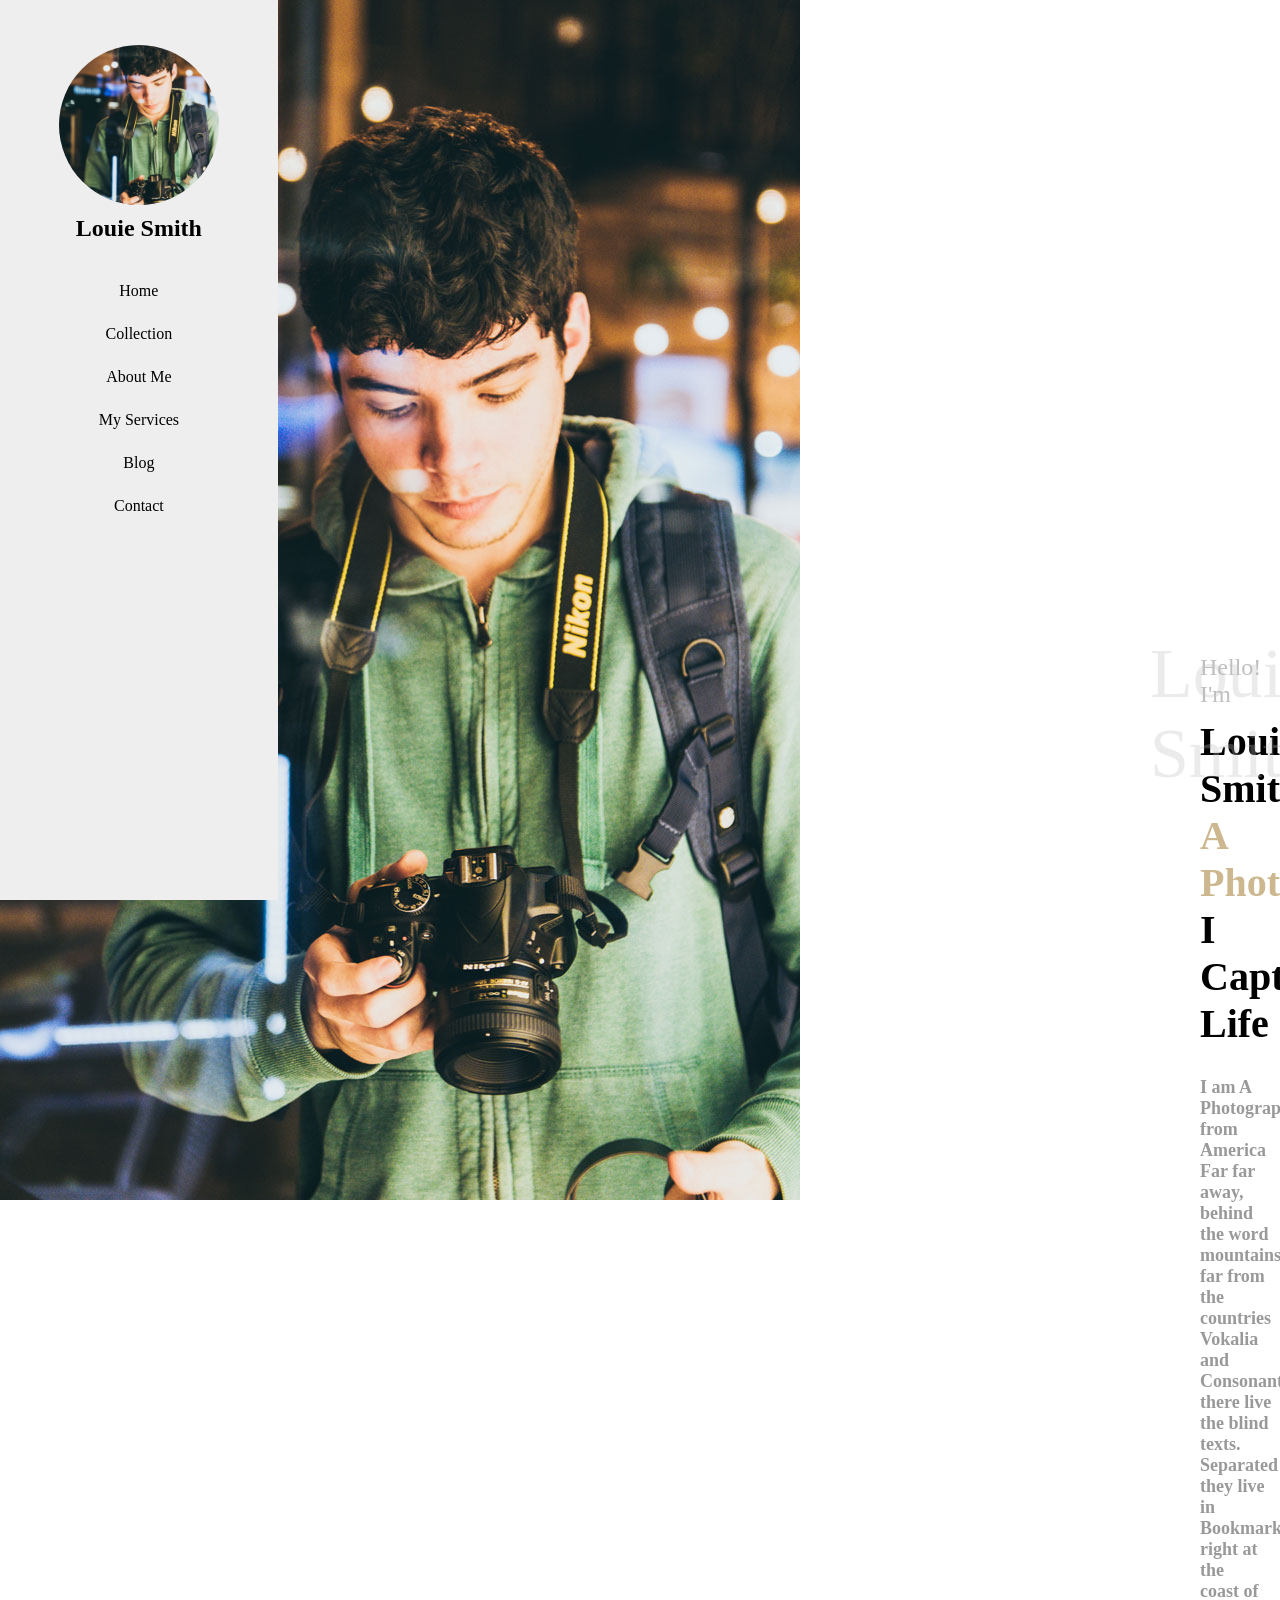
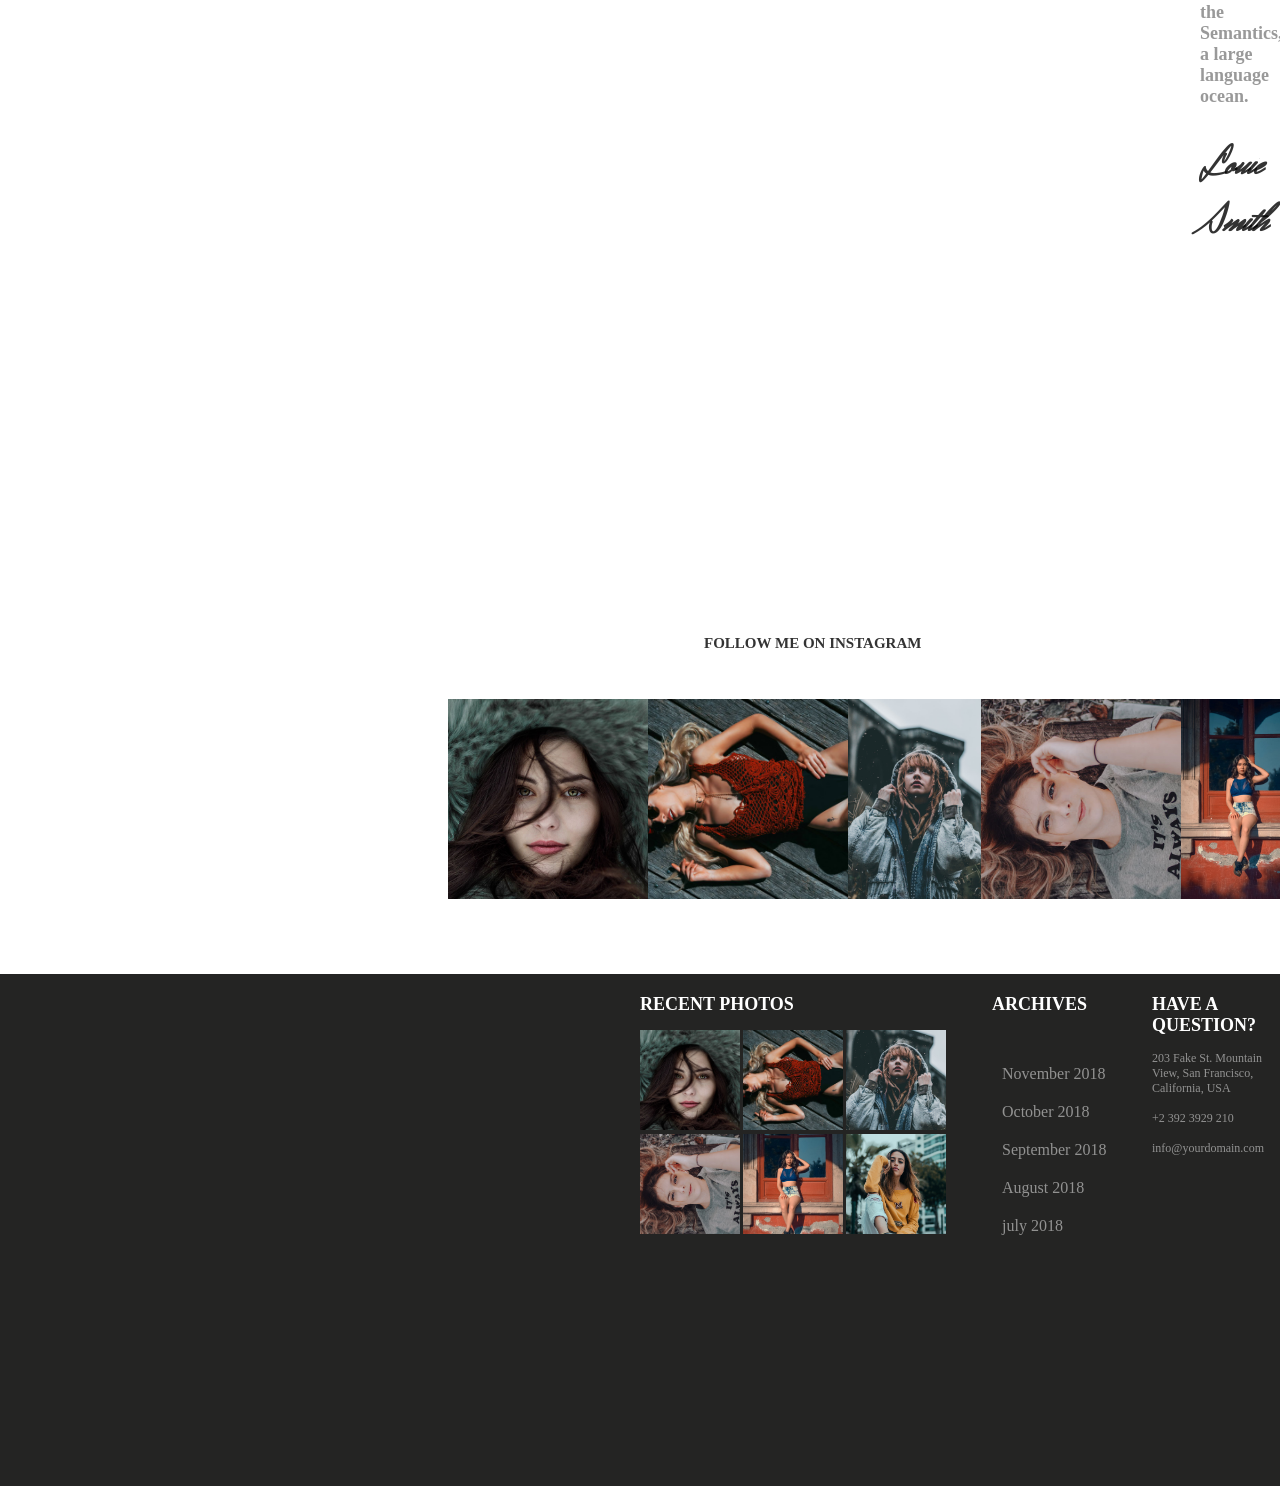
<file: index.html>
<!DOCTYPE html>
<html lang="en">

<head>
    <link rel="stylesheet" href="style.css">
    <link href="https://fonts.googleapis.com/css2?family=Herr+Von+Muellerhoff&display=swap" rel="stylesheet">
    <link rel="stylesheet" href="style.css">
    <meta charset="UTF-8">
    <meta name="viewport" content="width=device-width, initial-scale=1.0">
    <title>DISPLAY FLEX</title>
</head>

<body>
    <header>

        <div class="cinza">
            <img src="author.jpg" id="AUTHOR">
            <h2 id="LOUIS"> <strong>Louie Smith</strong></h2>
            <a id="HOME"href="index.html">Home</a>
            <a href="collection.html">Collection</a>
            <a href="about.html">About Me</a>
            <a href="">My Services</a>
            <a href="">Blog</a>
            <a href="">Contact</a>
           
        </div>
    </header>
    <main>
        <div class="authorimg">
            <img src="author.jpg">
        </div>

        <div class="maincontent">
            <p class="louieopacity">Louie Smith</p>
            <p class="hello">Hello! I'm</p>
            <h1 class="louie">Louie Smith <span id="DOURADO"> A Photographer. </span> I<BR> Capture Life</h1>
            <h5 class="photographer">I am A Photographer from America Far far away, behind the word<br> mountains,
                far from the countries Vokalia and Consonantia, there live<br> the blind texts.
                Separated they live in Bookmarksgrove right at the<br> coast of the Semantics, a large language
                ocean.
            </h5>
            <h2 class="assinature">Louie Smith</h2>
        </div>
        <div class="Bio">
            <h2 class="instagram">FOLLOW ME ON INSTAGRAM</h2>
        </div>
        <div class="imagens">
            <img class="MULHERES" src="image_1.jpg">
            <img class="MULHERES" src="image_2.jpg">
            <img class="MULHERES" src="image_3.jpg">
            <img class="MULHERES" src="image_4.jpg">
            <img class="MULHERES" src="image_5.jpg">
        </div>
    </main>

    <footer>
            <div class="footer">
                <div></div>
                <ul class="col1"> <h2 id="recent">RECENT PHOTOS</h2><br>
                    <img src="image_1.jpg" class="MOÇAS">
                    <img src="image_2.jpg" class="MOÇAS">
                    <img src="image_3.jpg" class="MOÇAS"><br>
                    <img src="image_4.jpg" class="MOÇAS">
                    <img src="image_5.jpg" class="MOÇAS">
                    <img src="image_6.jpg" class="MOÇAS">
                </ul>
                <ul class="col2"> <h2>ARCHIVES</h2>
                    <li id="november">November 2018 </li>
                    <li>October 2018</li>
                    <li>September 2018</li>
                    <li>August 2018</li>
                    <li>july 2018</li>
                </ul>
                <ul class="col3"> <h2 class="question">HAVE A QUESTION?</h2><br>
                    <li>203 Fake St. Mountain View, San Francisco, California, USA</li><br>
                    <li>+2 392 3929 210</li><br>
                    <li>info@yourdomain.com</li><br>
                </ul>


            </div>
    </footer>

</body>

</html>
</file>
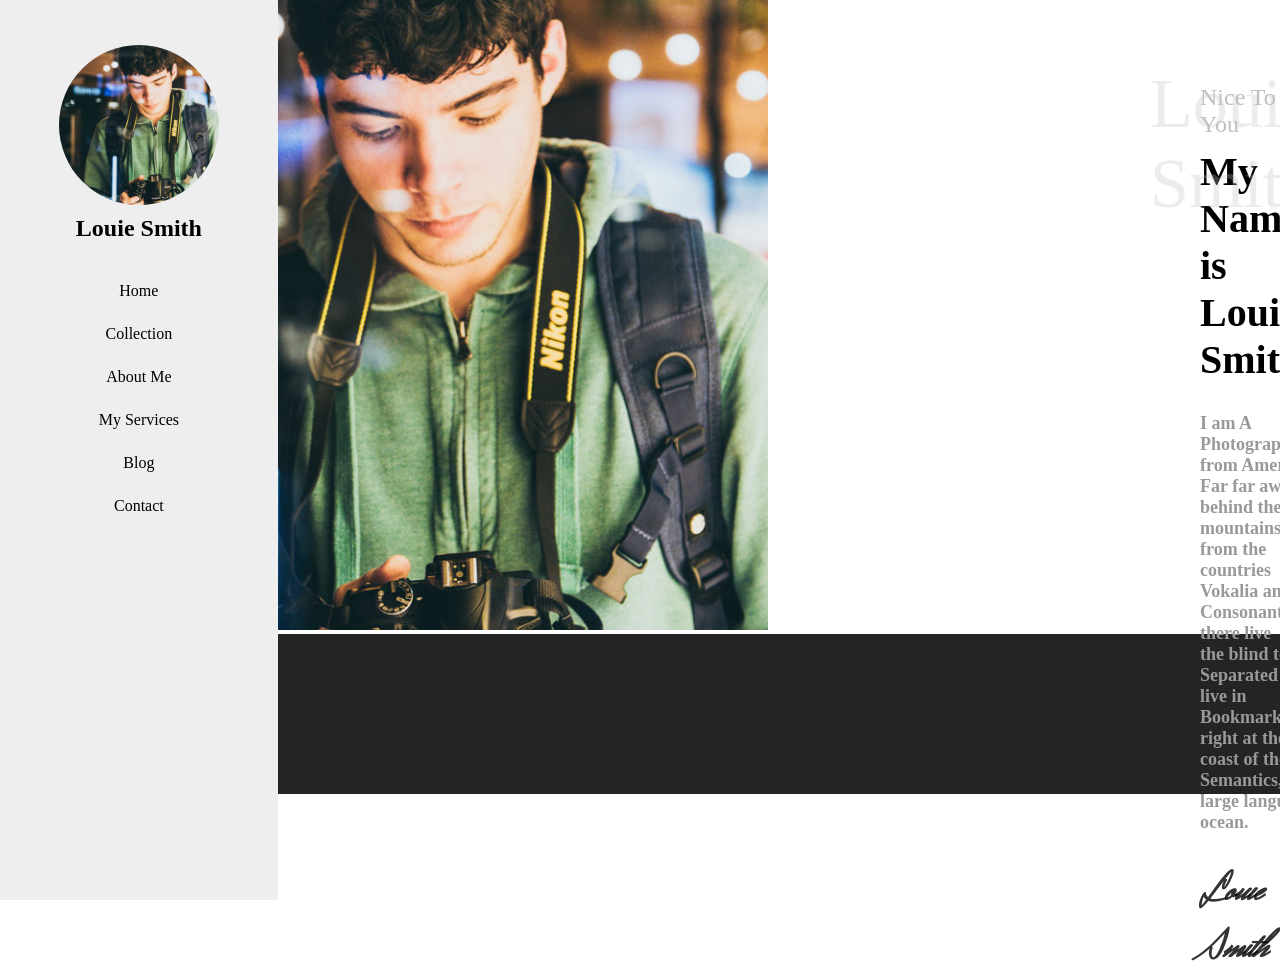
<file: about.html>
<!DOCTYPE html>
<html lang="en">

<head>
    <link rel="stylesheet" href="style.css">
    <link href="https://fonts.googleapis.com/css2?family=Herr+Von+Muellerhoff&display=swap" rel="stylesheet">
    <link rel="stylesheet" href="style.css">
    <meta charset="UTF-8">
    <meta name="viewport" content="width=device-width, initial-scale=1.0">
    <title>DISPLAY FLEX</title>
</head>

<body>
    <header>


            <div class="cinza">
                <img src="author.jpg" id="AUTHOR">
                <h2 id="LOUIS"> <strong>Louie Smith</strong></h2>
                <a id="HOME" href="index.html">Home</a>
                <a href="collection.html">Collection</a>
                <a href="about.html">About Me</a>
                <a href="">My Services</a>
                <a href="">Blog</a>
                <a href="">Contact</a>
                
            </div>
    </header>

    <main>
        <div>
            <img src="author.jpg" id="aboutimg">
        </div>
        <div class="mainabout">
            <p class="louieopacity">Louie Smith</p>
            <p class="hello">Nice To Meet You</p>
            <h1 class="louie">My Name is Louie Smith</h1>
            <h5 class="photographer">I am A Photographer from America Far far away, behind the word<br> mountains,
                far from the countries Vokalia and Consonantia, there live<br> the blind texts.
                Separated they live in Bookmarksgrove right at the<br> coast of the Semantics, a large language
                ocean.
            </h5>
            <h2 class="assinature">Louie Smith</h2>
        </div>
    </main>

    <footer>
        <div class="footerabout">            
        </div>
    </footer>
</body>

</html>
</file>
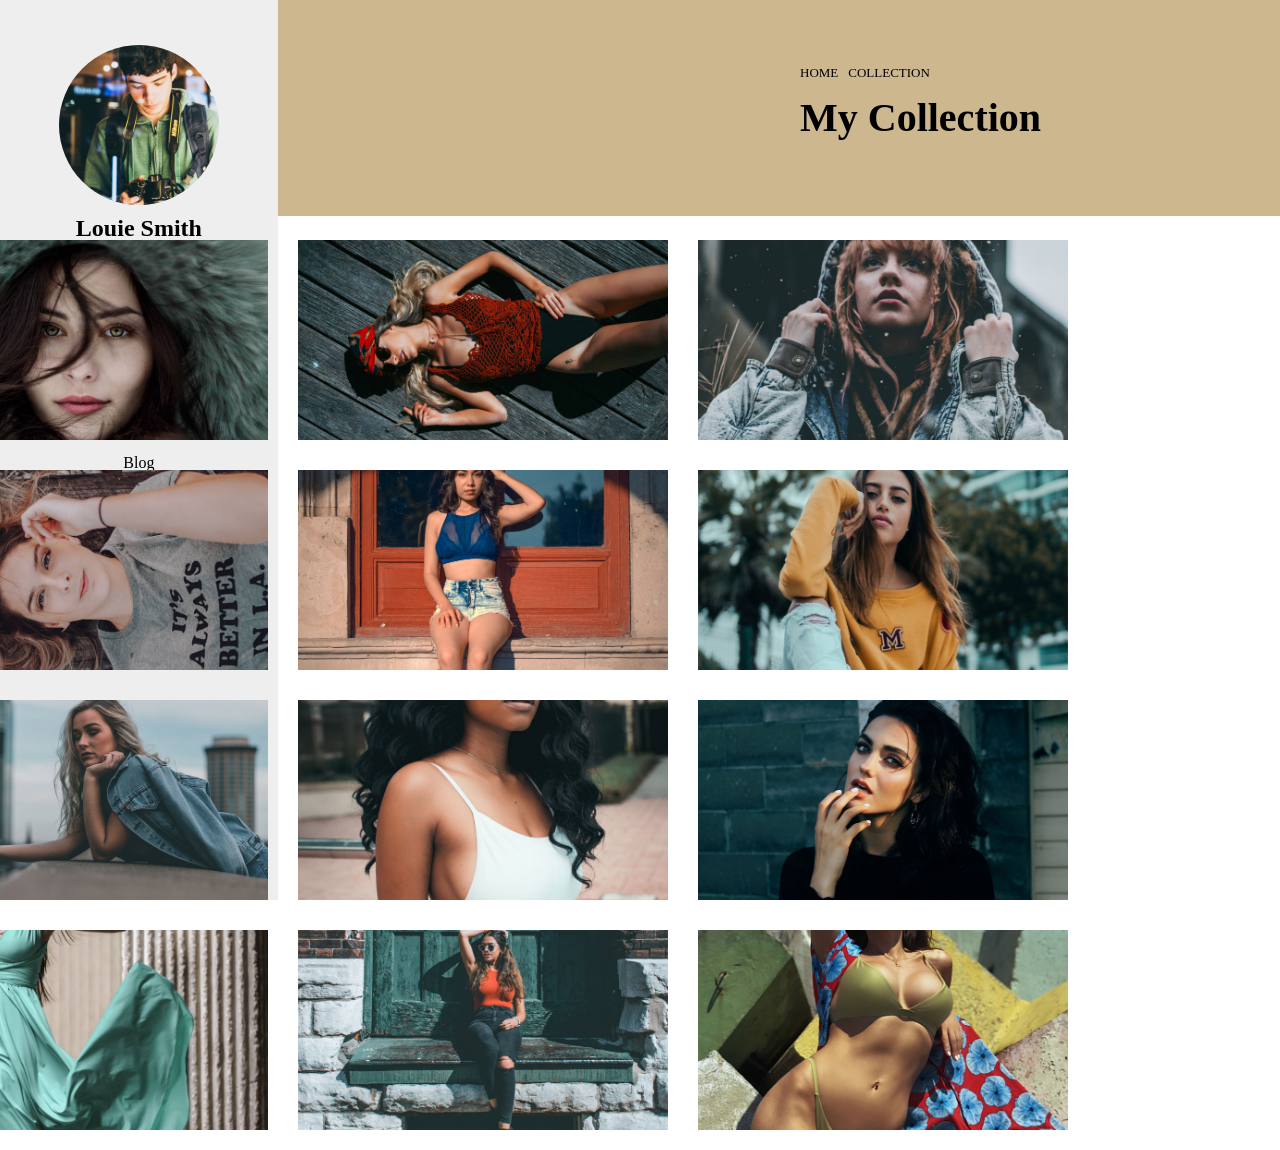
<file: collection.html>
<!DOCTYPE html>
<html lang="en">

<head>
    <link rel="stylesheet" href="style.css">
    <link href="https://fonts.googleapis.com/css2?family=Herr+Von+Muellerhoff&display=swap" rel="stylesheet">
    <link rel="stylesheet" href="style.css">
    <meta charset="UTF-8">
    <meta name="viewport" content="width=device-width, initial-scale=1.0">
    <title>DISPLAY FLEX</title>
</head>

<body>

    <body>
        <header>


            <div class="cinza">
                <img src="author.jpg" id="AUTHOR">
                <h2 id="LOUIS"> <strong>Louie Smith</strong></h2>
                <a id="HOME" href="index.html">Home</a>
                <a href="collection.html">Collection</a>
                <a href="about.html">About Me</a>
                <a href="">My Services</a>
                <a href="">Blog</a>
                <a href="">Contact</a>
                
            </div>
        </header>

        <main>
            <div class="gold">

                <div>

                    <div class="myc">
                        <a href="index.html" class="home1">HOME <span class="collection2">COLLECTION</span></a>

                        <H1 class="collection">My Collection</H1>
                    </div>

        <div class="femeas">
            <img src="image_1.jpg">
            <img src="image_2.jpg">
            <img src="image_3.jpg">
            <img src="image_4.jpg">
            <img src="image_5.jpg">
            <img src="image_6.jpg">
            <img src="image_7.jpg">
            <img src="image_8.jpg">
            <img src="image_9.jpg">
            <img src="image_10.jpg">
            <img src="image_11.jpg">
            <img src="image_12.jpg">
        </div>
        </main>

        <footer class="">

        </footer>

    </body>

</html>
</file>
<file: style.css>
* {
    box-sizing: border-box;
    padding: 0;
    margin: 0;
}

body {
    background-color: white;
    color: black;
}



#AUTHOR {
    border-radius: 500px;
    width: 160px;
    height: 160px;
    object-fit: cover;
    left: 100px;
    margin-top: 45px;
    
}

#LOUIS {
   
    margin-top: 10px;
    top: 100px;
}

a {
    font-size: 16px;
    margin-top: 25px;   
    text-decoration: none;
    color: black;
    display: flex;
}

.maincontent {
    margin-top: -50rem;
}

#HOME {
    margin-top: 40px;
}


.cinza {
    background-color: rgb(238, 238, 238);
    height: 100vh;
    width: 21.7%;
    display: flex;
    flex-direction: column;
    position: fixed;
    align-items: center;
}


.hello {
 font-size: 24px;
 margin-left: 1200px;
 padding-top: 250px;
 color: #bfbfbf;
}

.louie {
 margin-left: 1200px;
 padding-top: 10px;
 color: #000000;
 font-size: 40px;
}

.photographer {
 font-size: 18px;
 margin-left: 1200px;
 padding-top: 30px;
 color: #999999;

}

.assinature {
 font-size: 40px;
 margin-left: 1200px;
 padding-top: 30px;
 color: #000000CC;
 font-family: "Herr Von Muellerhoff", cursive;
}

.louieopacity {
 position: absolute;
 font-size: 70px;
 margin-left: 1150px;
 padding-top: 230px;
 color: #bfbfbf;
 opacity: 30%;
}

.hello {
    z-index: 99;
}

#DOURADO {
    color: #ccb78f;
}

.Bio {
    position: absolute;
    padding-left: 55vw;
}

.instagram {
    margin-top: 30vw;
    font-size: 15px;
    color: #000000CC;
}

.MULHERES {
    position: relative;
    height: 150px;
    width: 150px;
    object-fit: cover;
    margin-top: 35vw;     
}

.Bio {
    display: flex;
}


.imagens {
    display: flex;
    padding-left: 35vw;    
}

.MULHERES {
    width: 200px;
    height: 200px;
    object-fit: cover;
    position: relative;
    
}

.footer {
    background-color: #242423;
    height: 32rem;
    margin-top: 75px;
}

.MOÇAS {
    height: 100px;
    width: 100px;
    object-fit: cover;
}


.col1 {
    position: absolute;
    font-size: 12px;
    left: 40rem;
    margin-top: 20px;
}

.col2 {
    position: absolute;
    left: 30rem;
    margin-top: 20px;
    color: white;
    display: block;
    padding-left: 32rem;
    font-size: 12px;
    list-style: none;
    
}

#november {
    margin-top: 40px;
}

.col2 li {
    color: rgba(255, 255, 255, 0.5) !important;
    padding: 10px;
    font-size: 16px;
}

#recent {
    color: white;
    
}

.col3 {
    position: absolute;
    left: 40rem;
    margin-top: 20px;
    color: rgba(255, 255, 255, 0.5) !important;
    display: block;
    padding-left: 32rem;
    font-size: 12px;
    list-style: none;
}

.question {
    color: white;
}


.gold {
    background-color: #ccb78f;
    height: 13.5rem;
    padding-left: 50rem;
    margin: 0;
}

.collection {
    font-size: 40px;
    margin-top: 13px;
}

.home1 {
    font-size: 13px;
    
}

.collection2 {
    font-size: 13px;
    padding-left: 10px;
}

.myc {
    position: absolute;
    top: 40px;
}

.femeas{

    top: 220px;
    position: absolute;
    display: grid;
    grid-template-columns: repeat(3, 1fr);
    gap: 30px;
    padding: 20px;
    margin-left: 25%;
    right: 100px;
    padding-right: 7rem;
    
}

.femeas img{
    width: 370px;
    height: 200px;
    object-fit: cover;
    aspect-ratio: 16/9;
}

#aboutimg {   
    width: 60%;
    height: 70vh;
    object-fit: cover; 
}

.mainabout {
    position: absolute;
    margin-top: -50rem;
}



.footerabout {
    height: 10rem;
    background-color: #242423;
}
</file>
